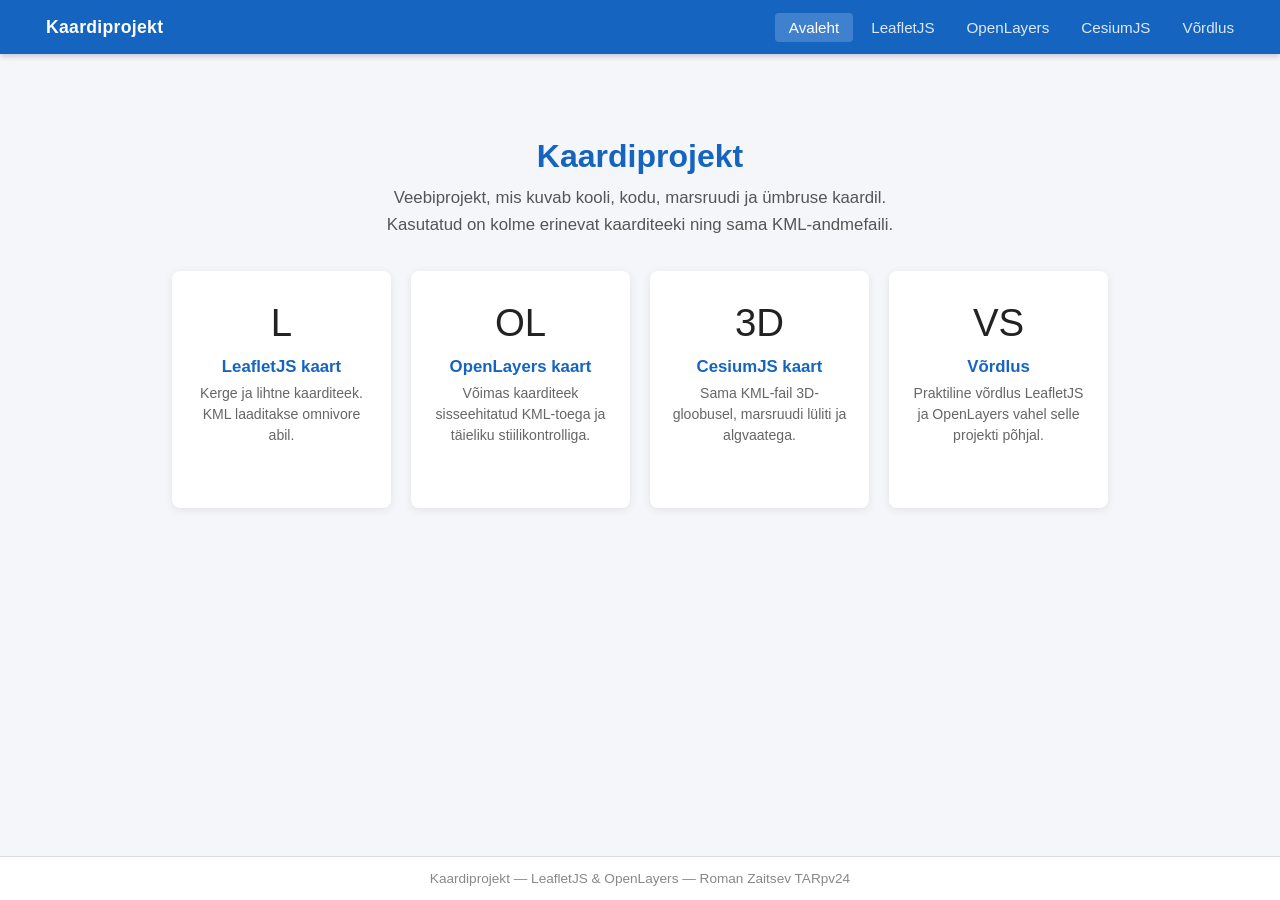
<file: index.html>
<!DOCTYPE html>
<html lang="et">
<head>
    <meta charset="UTF-8">
    <meta name="viewport" content="width=device-width, initial-scale=1.0">
    <title>Kaardiprojekt</title>
    <link rel="stylesheet" href="css/style.css">
</head>
<body>

<nav>
    <a class="brand" href="index.html">Kaardiprojekt</a>
    <a href="index.html" class="active">Avaleht</a>
    <a href="pages/leaflet.html">LeafletJS</a>
    <a href="pages/openlayers.html">OpenLayers</a>
    <a href="pages/cesium.html">CesiumJS</a>
    <a href="pages/comparison.html">Võrdlus</a>
</nav>

<main>
    <div class="hero">
        <h1>Kaardiprojekt</h1>
        <p>Veebiprojekt, mis kuvab kooli, kodu, marsruudi ja ümbruse kaardil. Kasutatud on kolme erinevat kaarditeeki ning sama KML-andmefaili.</p>

        <div class="cards">
            <a class="card" href="pages/leaflet.html">
                <div class="icon">L</div>
                <h2>LeafletJS kaart</h2>
                <p>Kerge ja lihtne kaarditeek. KML laaditakse omnivore abil.</p>
            </a>
            <a class="card" href="pages/openlayers.html">
                <div class="icon">OL</div>
                <h2>OpenLayers kaart</h2>
                <p>Võimas kaarditeek sisseehitatud KML-toega ja täieliku stiilikontrolliga.</p>
            </a>
            <a class="card" href="pages/cesium.html">
                <div class="icon">3D</div>
                <h2>CesiumJS kaart</h2>
                <p>Sama KML-fail 3D-gloobusel, marsruudi lüliti ja algvaatega.</p>
            </a>
            <a class="card" href="pages/comparison.html">
                <div class="icon">VS</div>
                <h2>Võrdlus</h2>
                <p>Praktiline võrdlus LeafletJS ja OpenLayers vahel selle projekti põhjal.</p>
            </a>
        </div>
    </div>
</main>

<footer>Kaardiprojekt &mdash; LeafletJS &amp; OpenLayers &mdash; Roman Zaitsev TARpv24</footer>

</body>
</html>
</file>
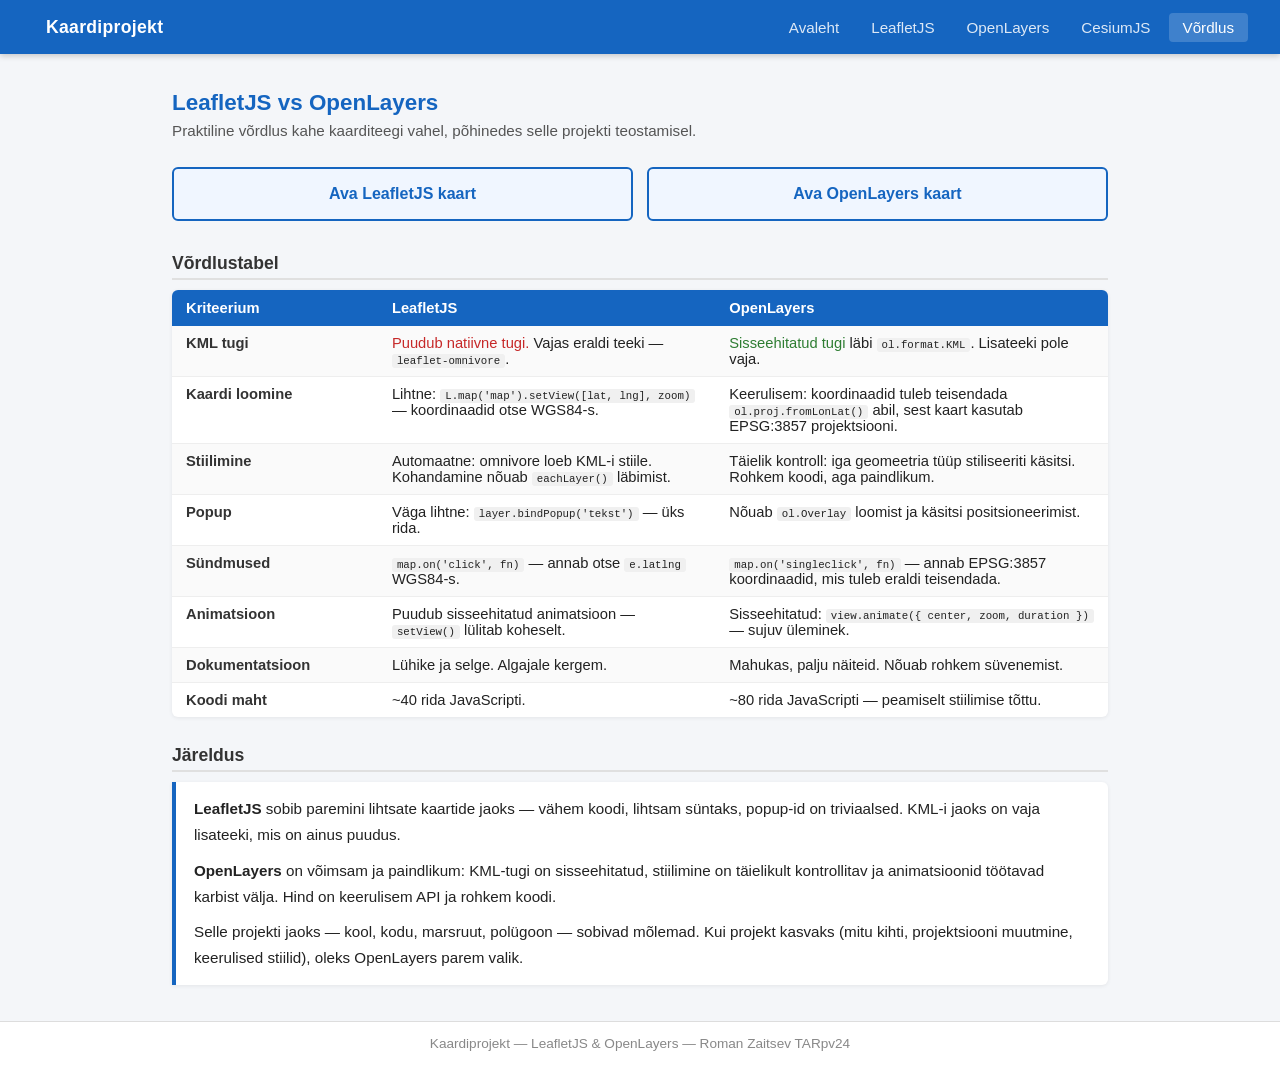
<file: pages/comparison.html>
<!DOCTYPE html>
<html lang="et">
<head>
    <meta charset="UTF-8">
    <meta name="viewport" content="width=device-width, initial-scale=1.0">
    <title>Võrdlus</title>
    <link rel="stylesheet" href="../css/style.css">
</head>
<body>

<nav>
    <a class="brand" href="../index.html">Kaardiprojekt</a>
    <a href="../index.html">Avaleht</a>
    <a href="leaflet.html">LeafletJS</a>
    <a href="openlayers.html">OpenLayers</a>
    <a href="cesium.html">CesiumJS</a>
    <a href="comparison.html" class="active">Võrdlus</a>
</nav>

<main>
    <h1 class="page-title">LeafletJS vs OpenLayers</h1>
    <p class="page-subtitle">Praktiline võrdlus kahe kaarditeegi vahel, põhinedes selle projekti teostamisel.</p>

    <div class="map-links">
        <a class="map-link" href="leaflet.html">Ava LeafletJS kaart</a>
        <a class="map-link" href="openlayers.html">Ava OpenLayers kaart</a>
    </div>

    <div class="section-title">Võrdlustabel</div>

    <table>
        <tr>
            <th>Kriteerium</th>
            <th>LeafletJS</th>
            <th>OpenLayers</th>
        </tr>
        <tr>
            <td>KML tugi</td>
            <td><span class="bad">Puudub natiivne tugi.</span> Vajas eraldi teeki — <code>leaflet-omnivore</code>.</td>
            <td><span class="good">Sisseehitatud tugi</span> läbi <code>ol.format.KML</code>. Lisateeki pole vaja.</td>
        </tr>
        <tr>
            <td>Kaardi loomine</td>
            <td>Lihtne: <code>L.map('map').setView([lat, lng], zoom)</code> — koordinaadid otse WGS84-s.</td>
            <td>Keerulisem: koordinaadid tuleb teisendada <code>ol.proj.fromLonLat()</code> abil, sest kaart kasutab EPSG:3857 projektsiooni.</td>
        </tr>
        <tr>
            <td>Stiilimine</td>
            <td>Automaatne: omnivore loeb KML-i stiile. Kohandamine nõuab <code>eachLayer()</code> läbimist.</td>
            <td>Täielik kontroll: iga geomeetria tüüp stiliseeriti käsitsi. Rohkem koodi, aga paindlikum.</td>
        </tr>
        <tr>
            <td>Popup</td>
            <td>Väga lihtne: <code>layer.bindPopup('tekst')</code> — üks rida.</td>
            <td>Nõuab <code>ol.Overlay</code> loomist ja käsitsi positsioneerimist.</td>
        </tr>
        <tr>
            <td>Sündmused</td>
            <td><code>map.on('click', fn)</code> — annab otse <code>e.latlng</code> WGS84-s.</td>
            <td><code>map.on('singleclick', fn)</code> — annab EPSG:3857 koordinaadid, mis tuleb eraldi teisendada.</td>
        </tr>
        <tr>
            <td>Animatsioon</td>
            <td>Puudub sisseehitatud animatsioon — <code>setView()</code> lülitab koheselt.</td>
            <td>Sisseehitatud: <code>view.animate({ center, zoom, duration })</code> — sujuv üleminek.</td>
        </tr>
        <tr>
            <td>Dokumentatsioon</td>
            <td>Lühike ja selge. Algajale kergem.</td>
            <td>Mahukas, palju näiteid. Nõuab rohkem süvenemist.</td>
        </tr>
        <tr>
            <td>Koodi maht</td>
            <td>~40 rida JavaScripti.</td>
            <td>~80 rida JavaScripti — peamiselt stiilimise tõttu.</td>
        </tr>
    </table>

    <div class="section-title">Järeldus</div>
    <div class="conclusion">
        <p><strong>LeafletJS</strong> sobib paremini lihtsate kaartide jaoks — vähem koodi, lihtsam süntaks, popup-id on triviaalsed. KML-i jaoks on vaja lisateeki, mis on ainus puudus.</p>
        <p><strong>OpenLayers</strong> on võimsam ja paindlikum: KML-tugi on sisseehitatud, stiilimine on täielikult kontrollitav ja animatsioonid töötavad karbist välja. Hind on keerulisem API ja rohkem koodi.</p>
        <p>Selle projekti jaoks — kool, kodu, marsruut, polügoon — sobivad mõlemad. Kui projekt kasvaks (mitu kihti, projektsiooni muutmine, keerulised stiilid), oleks OpenLayers parem valik.</p>
    </div>
</main>

<footer>Kaardiprojekt &mdash; LeafletJS &amp; OpenLayers &mdash; Roman Zaitsev TARpv24</footer>

</body>
</html>
</file>
<file: css/style.css>
*, *::before, *::after { box-sizing: border-box; margin: 0; padding: 0; }

body {
    font-family: 'Segoe UI', sans-serif;
    background: #f4f6f9;
    color: #222;
    min-height: 100vh;
    display: flex;
    flex-direction: column;
}

/* NAV */
nav {
    background: #1565c0;
    padding: 0 32px;
    display: flex;
    align-items: center;
    gap: 4px;
    height: 54px;
    box-shadow: 0 2px 6px rgba(0,0,0,0.2);
}

nav .brand {
    color: #fff;
    font-weight: 700;
    font-size: 1.1em;
    margin-right: auto;
    text-decoration: none;
    letter-spacing: 0.3px;
}

nav a {
    color: rgba(255,255,255,0.85);
    text-decoration: none;
    padding: 6px 14px;
    border-radius: 4px;
    font-size: 0.95em;
    transition: background 0.15s;
}

nav a:hover, nav a.active {
    background: rgba(255,255,255,0.18);
    color: #fff;
}

/* MAIN */
main {
    flex: 1;
    padding: 36px 32px;
    max-width: 1000px;
    width: 100%;
    margin: 0 auto;
}

/* FOOTER */
footer {
    text-align: center;
    padding: 14px;
    font-size: 0.85em;
    color: #888;
    border-top: 1px solid #ddd;
    background: #fff;
}

/* HERO (index) */
.hero {
    text-align: center;
    padding: 48px 0 36px;
}

.hero h1 {
    font-size: 2em;
    color: #1565c0;
    margin-bottom: 10px;
}

.hero p {
    color: #555;
    font-size: 1.05em;
    max-width: 560px;
    margin: 0 auto 32px;
    line-height: 1.6;
}

.cards {
    display: grid;
    grid-template-columns: repeat(auto-fit, minmax(210px, 1fr));
    gap: 20px;
    margin-top: 8px;
}

.card {
    background: #fff;
    border-radius: 8px;
    padding: 28px 20px;
    text-align: center;
    text-decoration: none;
    color: #222;
    box-shadow: 0 2px 8px rgba(0,0,0,0.08);
    border: 2px solid transparent;
    transition: border-color 0.15s, box-shadow 0.15s;
}

.card:hover {
    border-color: #1565c0;
    box-shadow: 0 4px 16px rgba(21,101,192,0.15);
}

.card .icon { font-size: 2.4em; margin-bottom: 12px; }
.card h2 { font-size: 1.05em; margin-bottom: 6px; color: #1565c0; }
.card p { font-size: 0.88em; color: #666; line-height: 1.5; }

/* MAP PAGES */
.map-header {
    margin-bottom: 16px;
}

.map-header h1 {
    font-size: 1.4em;
    color: #1565c0;
    margin-bottom: 4px;
}

.map-header p { color: #555; font-size: 0.95em; }

#map-info {
    padding: 7px 12px;
    background: #fff;
    border: 1px solid #ddd;
    border-radius: 4px;
    font-size: 0.9em;
    color: #444;
    margin-bottom: 8px;
}

.map-controls {
    display: flex;
    gap: 8px;
    margin-bottom: 10px;
}

.btn {
    padding: 7px 14px;
    font-size: 0.9em;
    border: 2px solid #1565c0;
    border-radius: 4px;
    background: #fff;
    color: #1565c0;
    cursor: pointer;
    font-family: inherit;
    transition: background 0.15s, color 0.15s;
}

.btn:hover { background: #1565c0; color: #fff; }

#map { height: 560px; border-radius: 6px; border: 1px solid #ddd; }

/* COMPARISON PAGE */
.page-title {
    font-size: 1.4em;
    color: #1565c0;
    margin-bottom: 6px;
}

.page-subtitle {
    color: #555;
    font-size: 0.95em;
    margin-bottom: 28px;
}

.map-links {
    display: flex;
    gap: 14px;
    margin-bottom: 32px;
}

.map-link {
    flex: 1;
    display: block;
    text-align: center;
    padding: 16px;
    border: 2px solid #1565c0;
    border-radius: 6px;
    text-decoration: none;
    font-weight: bold;
    color: #1565c0;
    background: #f0f6ff;
    transition: background 0.15s;
}

.map-link:hover { background: #dceeff; }

.section-title {
    font-size: 1.1em;
    font-weight: 700;
    margin: 28px 0 10px;
    padding-bottom: 4px;
    border-bottom: 2px solid #e0e0e0;
    color: #333;
}

table {
    width: 100%;
    border-collapse: collapse;
    font-size: 0.92em;
    background: #fff;
    border-radius: 6px;
    overflow: hidden;
    box-shadow: 0 1px 4px rgba(0,0,0,0.07);
}

th {
    background: #1565c0;
    color: #fff;
    text-align: left;
    padding: 10px 14px;
}

td {
    padding: 9px 14px;
    border-bottom: 1px solid #eee;
    vertical-align: top;
}

tr:last-child td { border-bottom: none; }
tr:nth-child(even) td { background: #fafafa; }

td:first-child { font-weight: 600; width: 22%; color: #333; }

.good { color: #2e7d32; }
.bad  { color: #c62828; }

code {
    background: #f0f0f0;
    padding: 1px 5px;
    border-radius: 3px;
    font-size: 0.9em;
}

.conclusion {
    background: #fff;
    border-left: 4px solid #1565c0;
    padding: 14px 18px;
    border-radius: 0 6px 6px 0;
    box-shadow: 0 1px 4px rgba(0,0,0,0.07);
    line-height: 1.7;
    font-size: 0.95em;
}

.conclusion p + p { margin-top: 10px; }

/* Third map and narrow screens */
#cesium-map { height: 560px; position: relative; border: 1px solid #ddd; border-radius: 6px; overflow: hidden; }
.btn:disabled { opacity: 0.5; cursor: wait; }
.map-controls { flex-wrap: wrap; }
@media (max-width: 700px) {
 nav { height: auto; min-height: 54px; padding: 10px 12px; flex-wrap: wrap; }
 nav .brand { width: 100%; }
 nav a { padding: 6px 9px; }
 main { padding: 24px 14px; }
 #cesium-map { height: 65vh; min-height: 360px; }
 .map-links { flex-wrap: wrap; }
}
</file>
